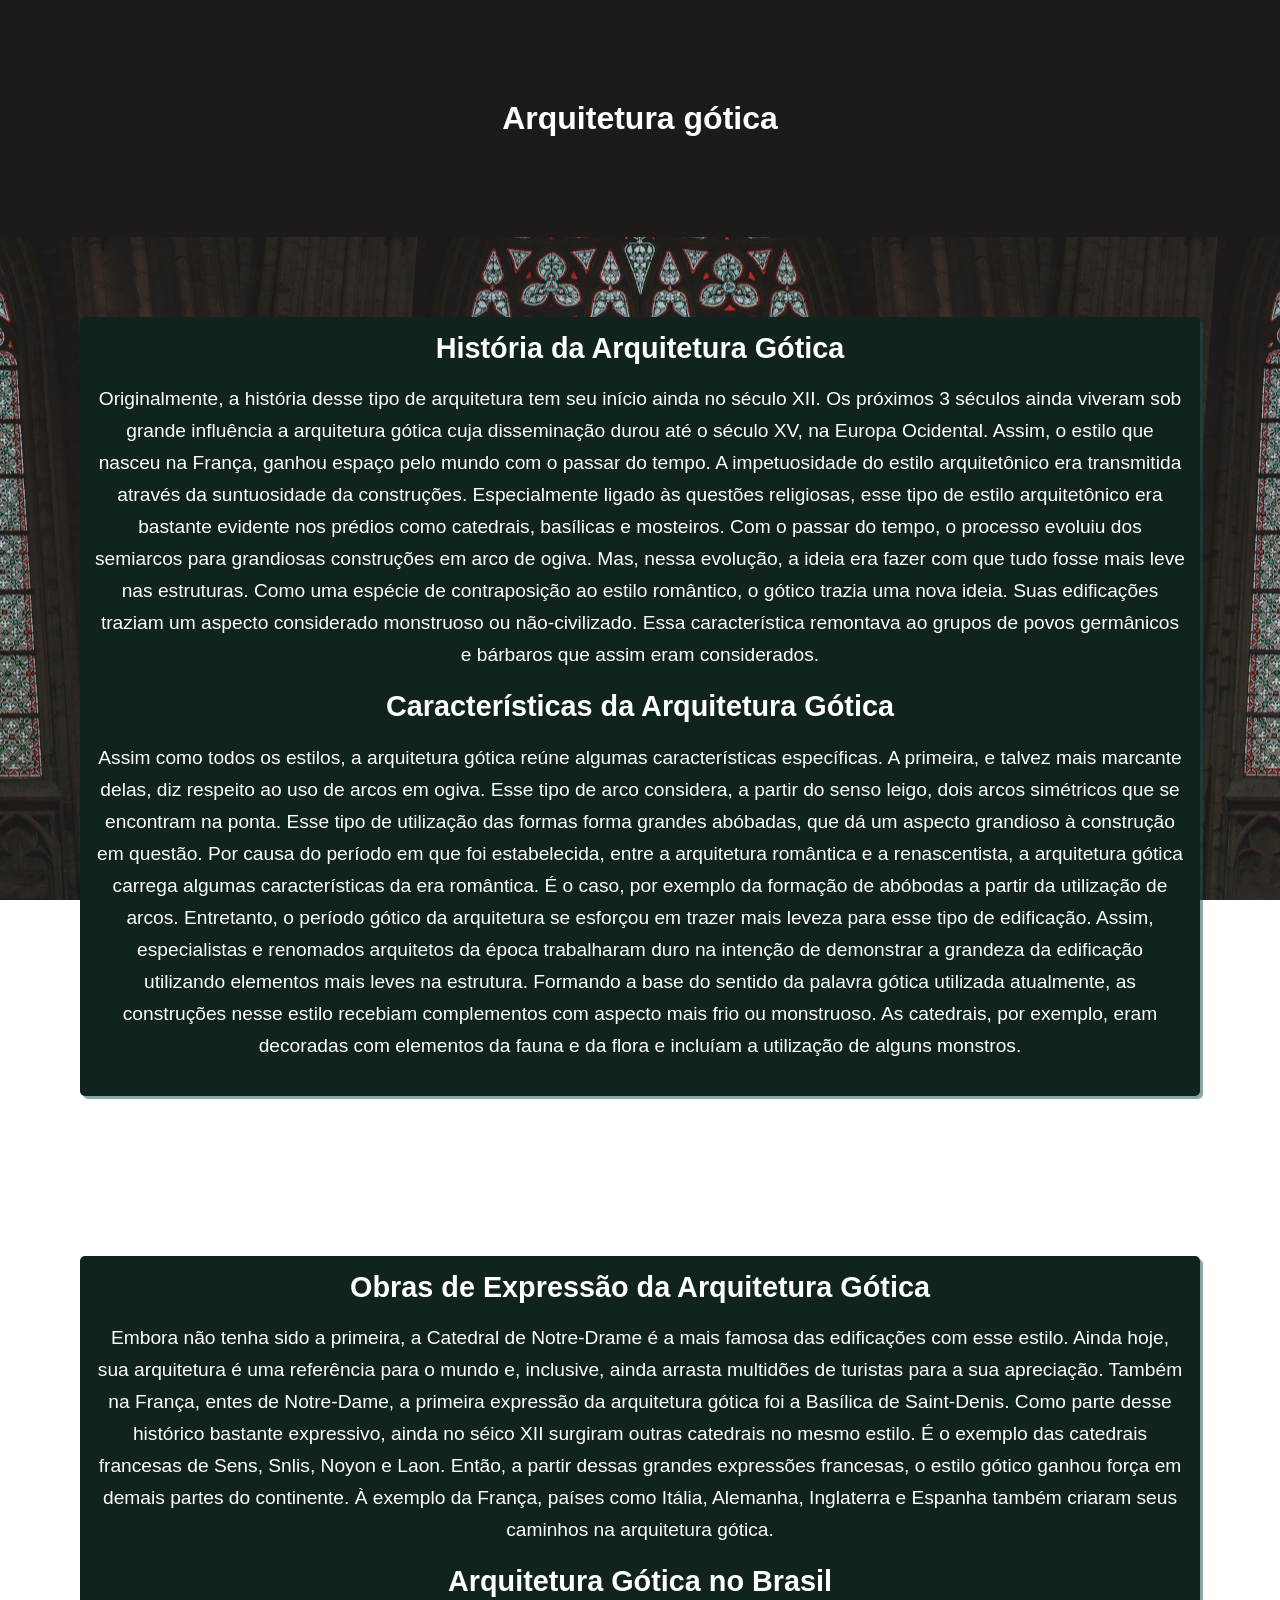
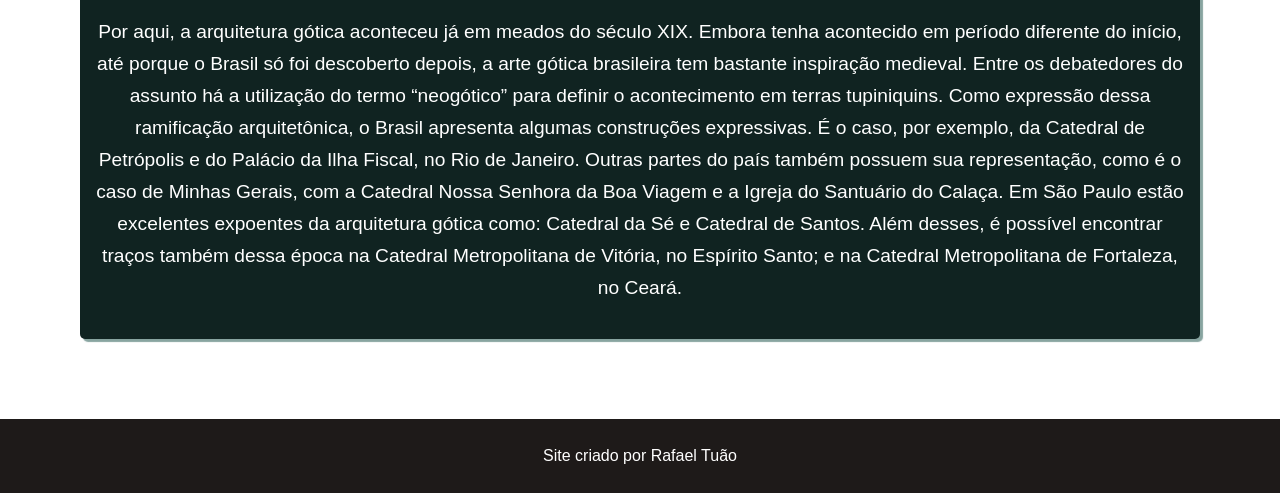
<file: index.html>
<!DOCTYPE html>
<html lang="pt-br">
<head>
    <meta charset="UTF-8">
    <meta http-equiv="X-UA-Compatible" content="IE=edge">
    <meta name="viewport" content="width=device-width, initial-scale=1.0">
    <link rel="stylesheet" href="style.css">
    <link rel="shortcut icon" href="favicon-32x32.png" type="image/x-icon">
    <title>Arquitetura gótica história</title>
</head>
<body>
    <header>
        <h1 class="title">
            Arquitetura gótica
        </h1>
    </header>
    <section class="flex">
        <div>
            <h1>
                História da Arquitetura Gótica
            </h1>
            
            <p>
                Originalmente, a história desse tipo de arquitetura tem seu início ainda no século XII. Os próximos 3 séculos ainda viveram sob grande influência a arquitetura gótica cuja disseminação durou até o século XV, na Europa Ocidental. Assim, o estilo que nasceu na França, ganhou espaço pelo mundo com o passar do tempo.
                A impetuosidade do estilo arquitetônico era transmitida através da suntuosidade da construções. Especialmente ligado às questões religiosas, esse tipo de estilo arquitetônico era bastante evidente nos prédios como catedrais, basílicas e mosteiros. Com o passar do tempo, o processo evoluiu dos semiarcos para grandiosas construções em arco de ogiva. Mas, nessa evolução, a ideia era fazer com que tudo fosse mais leve nas estruturas. Como uma espécie de contraposição ao estilo romântico, o gótico trazia uma nova ideia. Suas edificações traziam um aspecto considerado monstruoso ou não-civilizado. Essa característica remontava ao grupos de povos germânicos e bárbaros que assim eram considerados. 
            </p>
            <h1>
                Características da Arquitetura Gótica
            </h1>

            <p>
                Assim como todos os estilos, a arquitetura gótica reúne algumas características específicas. A primeira, e talvez mais marcante delas, diz respeito ao uso de arcos em ogiva. Esse tipo de arco considera, a partir do senso leigo, dois arcos simétricos que se encontram na ponta. Esse tipo de utilização das formas forma grandes abóbadas, que dá um aspecto grandioso à construção em questão. Por causa do período em que foi estabelecida, entre a arquitetura romântica e a renascentista, a arquitetura gótica carrega algumas características da era romântica. É o caso, por exemplo da formação de abóbodas a partir da utilização de arcos. 
                Entretanto, o período gótico da arquitetura se esforçou em trazer mais leveza para esse tipo de edificação. Assim, especialistas e renomados arquitetos da época trabalharam duro na intenção de demonstrar a grandeza da edificação utilizando elementos mais leves na estrutura.
                Formando a base do sentido da palavra gótica utilizada atualmente, as construções nesse estilo recebiam complementos com aspecto mais frio ou monstruoso. As catedrais, por exemplo, eram decoradas com elementos da fauna e da flora e incluíam a utilização de alguns monstros.
            </p>
        </div>
    </section>
    <section class="flex">
        <div>

            <h1>
                Obras de Expressão da Arquitetura Gótica
            </h1>
            <p>
                Embora não tenha sido a primeira, a Catedral de Notre-Drame é a mais famosa das edificações com esse estilo. Ainda hoje, sua arquitetura é uma referência para o mundo e, inclusive, ainda arrasta multidões de turistas para a sua apreciação. Também na França, entes de Notre-Dame, a primeira expressão da arquitetura gótica foi a Basílica de Saint-Denis. Como parte desse histórico bastante expressivo, ainda no séico XII surgiram outras catedrais no mesmo estilo. É o exemplo das catedrais francesas de Sens, Snlis, Noyon e Laon.
                Então, a partir dessas grandes expressões francesas, o estilo gótico ganhou força em demais partes do continente. À exemplo da França, países como Itália, Alemanha, Inglaterra e Espanha também criaram seus caminhos na arquitetura gótica.
            </p>
            <h1>
                Arquitetura Gótica no Brasil
            </h1>
            <p>
                Por aqui, a arquitetura gótica aconteceu já em meados do século XIX. Embora tenha acontecido em período diferente do início, até porque o Brasil só foi descoberto depois, a arte gótica brasileira tem bastante inspiração medieval. Entre os debatedores do assunto há a utilização do termo “neogótico” para definir o acontecimento em terras tupiniquins.
                Como expressão dessa ramificação arquitetônica, o Brasil apresenta algumas construções expressivas. É o caso, por exemplo, da Catedral de Petrópolis e do Palácio da Ilha Fiscal, no Rio de Janeiro. Outras partes do país também possuem sua representação, como é o caso de Minhas Gerais, com a Catedral Nossa Senhora da Boa Viagem e a Igreja do Santuário do Calaça. Em São Paulo estão excelentes expoentes da arquitetura gótica como: Catedral da Sé e Catedral de Santos. Além desses, é possível encontrar traços também dessa época na Catedral Metropolitana de Vitória, no Espírito Santo; e na Catedral Metropolitana de Fortaleza, no Ceará.
            </p>
        </div>
    </section>
    <footer>
        <p>Site criado por <a href="https://github.com/rafaeltuao" target="_blank" class="dec">Rafael Tuão</a></p>
    </footer>
</body>
</html>
</file>
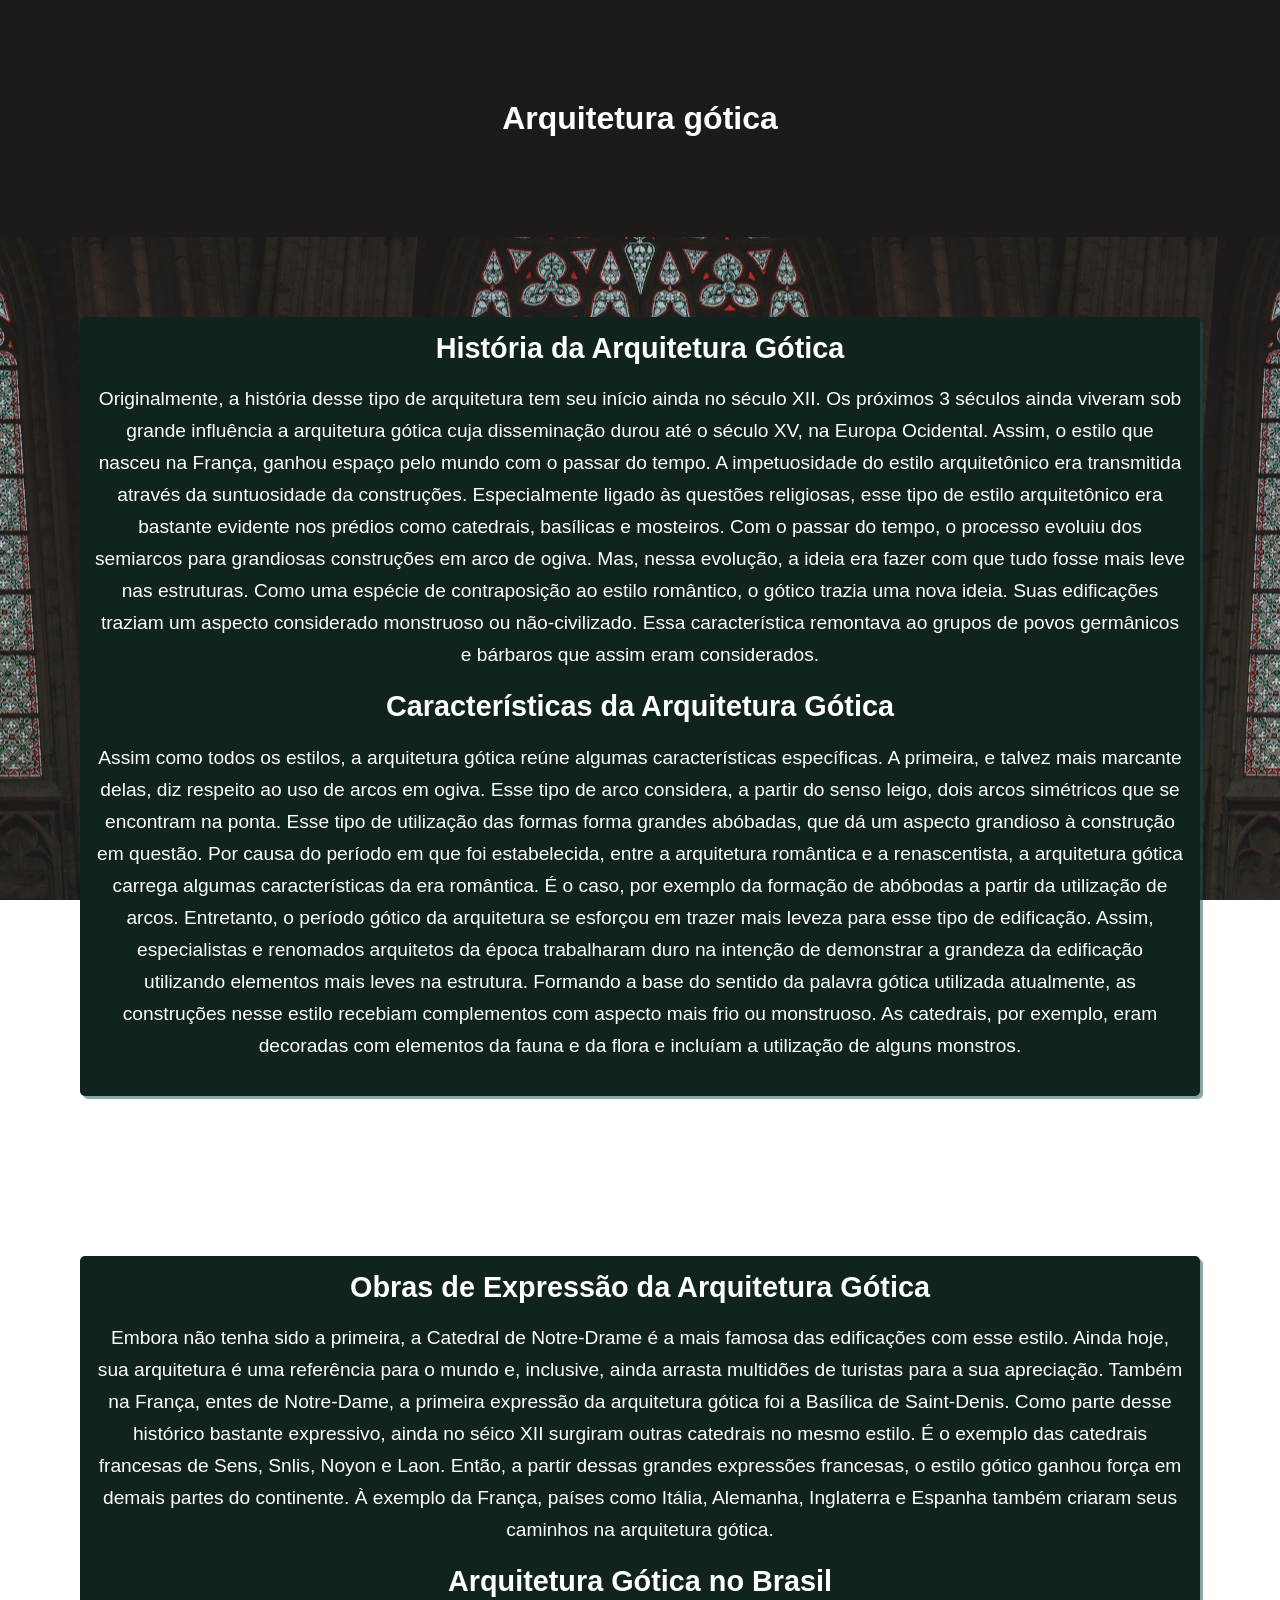
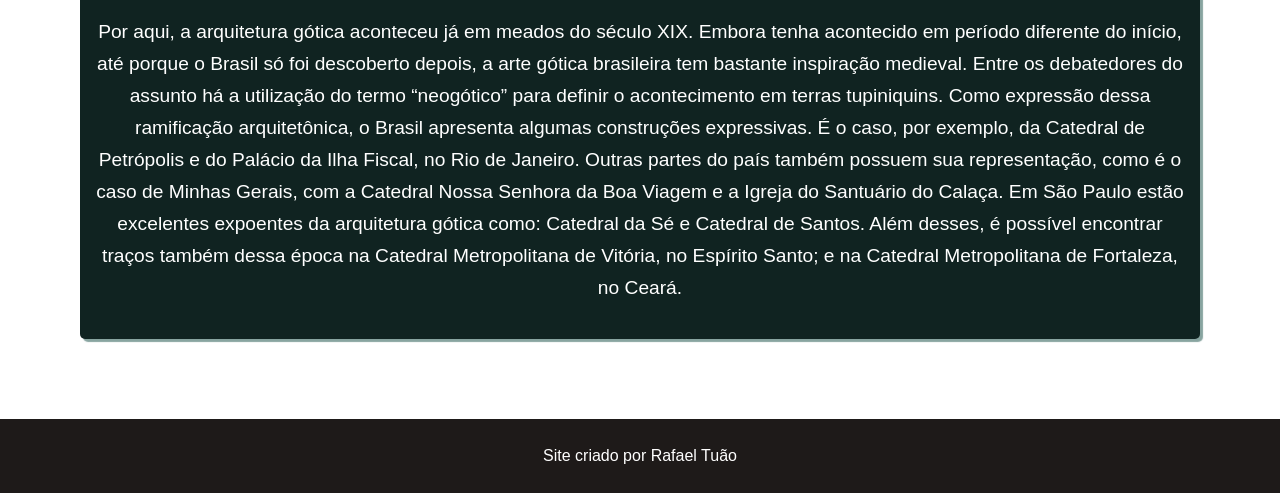
<file: page.html>
<!DOCTYPE html>
<html lang="pt-br">
<head>
    <meta charset="UTF-8">
    <meta http-equiv="X-UA-Compatible" content="IE=edge">
    <meta name="viewport" content="width=device-width, initial-scale=1.0">
    <link rel="stylesheet" href="style.css">
    <title>Arquitetura gótica história</title>
</head>
<body>
    <header>
        <h1 class="title">
            Arquitetura gótica
        </h1>
    </header>
    <section class="flex">
        <div>
            <h1>
                História da Arquitetura Gótica
            </h1>
            
            <p>
                Originalmente, a história desse tipo de arquitetura tem seu início ainda no século XII. Os próximos 3 séculos ainda viveram sob grande influência a arquitetura gótica cuja disseminação durou até o século XV, na Europa Ocidental. Assim, o estilo que nasceu na França, ganhou espaço pelo mundo com o passar do tempo.
                A impetuosidade do estilo arquitetônico era transmitida através da suntuosidade da construções. Especialmente ligado às questões religiosas, esse tipo de estilo arquitetônico era bastante evidente nos prédios como catedrais, basílicas e mosteiros. Com o passar do tempo, o processo evoluiu dos semiarcos para grandiosas construções em arco de ogiva. Mas, nessa evolução, a ideia era fazer com que tudo fosse mais leve nas estruturas. Como uma espécie de contraposição ao estilo romântico, o gótico trazia uma nova ideia. Suas edificações traziam um aspecto considerado monstruoso ou não-civilizado. Essa característica remontava ao grupos de povos germânicos e bárbaros que assim eram considerados. 
            </p>
            <h1>
                Características da Arquitetura Gótica
            </h1>

            <p>
                Assim como todos os estilos, a arquitetura gótica reúne algumas características específicas. A primeira, e talvez mais marcante delas, diz respeito ao uso de arcos em ogiva. Esse tipo de arco considera, a partir do senso leigo, dois arcos simétricos que se encontram na ponta. Esse tipo de utilização das formas forma grandes abóbadas, que dá um aspecto grandioso à construção em questão. Por causa do período em que foi estabelecida, entre a arquitetura romântica e a renascentista, a arquitetura gótica carrega algumas características da era romântica. É o caso, por exemplo da formação de abóbodas a partir da utilização de arcos. 
                Entretanto, o período gótico da arquitetura se esforçou em trazer mais leveza para esse tipo de edificação. Assim, especialistas e renomados arquitetos da época trabalharam duro na intenção de demonstrar a grandeza da edificação utilizando elementos mais leves na estrutura.
                Formando a base do sentido da palavra gótica utilizada atualmente, as construções nesse estilo recebiam complementos com aspecto mais frio ou monstruoso. As catedrais, por exemplo, eram decoradas com elementos da fauna e da flora e incluíam a utilização de alguns monstros.
            </p>
        </div>
    </section>
    <section class="flex">
        <div>

            <h1>
                Obras de Expressão da Arquitetura Gótica
            </h1>
            <p>
                Embora não tenha sido a primeira, a Catedral de Notre-Drame é a mais famosa das edificações com esse estilo. Ainda hoje, sua arquitetura é uma referência para o mundo e, inclusive, ainda arrasta multidões de turistas para a sua apreciação. Também na França, entes de Notre-Dame, a primeira expressão da arquitetura gótica foi a Basílica de Saint-Denis. Como parte desse histórico bastante expressivo, ainda no séico XII surgiram outras catedrais no mesmo estilo. É o exemplo das catedrais francesas de Sens, Snlis, Noyon e Laon.
                Então, a partir dessas grandes expressões francesas, o estilo gótico ganhou força em demais partes do continente. À exemplo da França, países como Itália, Alemanha, Inglaterra e Espanha também criaram seus caminhos na arquitetura gótica.
            </p>
            <h1>
                Arquitetura Gótica no Brasil
            </h1>
            <p>
                Por aqui, a arquitetura gótica aconteceu já em meados do século XIX. Embora tenha acontecido em período diferente do início, até porque o Brasil só foi descoberto depois, a arte gótica brasileira tem bastante inspiração medieval. Entre os debatedores do assunto há a utilização do termo “neogótico” para definir o acontecimento em terras tupiniquins.
                Como expressão dessa ramificação arquitetônica, o Brasil apresenta algumas construções expressivas. É o caso, por exemplo, da Catedral de Petrópolis e do Palácio da Ilha Fiscal, no Rio de Janeiro. Outras partes do país também possuem sua representação, como é o caso de Minhas Gerais, com a Catedral Nossa Senhora da Boa Viagem e a Igreja do Santuário do Calaça. Em São Paulo estão excelentes expoentes da arquitetura gótica como: Catedral da Sé e Catedral de Santos. Além desses, é possível encontrar traços também dessa época na Catedral Metropolitana de Vitória, no Espírito Santo; e na Catedral Metropolitana de Fortaleza, no Ceará.
            </p>
        </div>
    </section>
    <footer>
        <p>Site criado por <a href="https://github.com/rafaeltuao" target="_blank" class="dec">Rafael Tuão</a></p>
    </footer>
</body>
</html>
</file>
<file: style.css>
@charset "UTF-8";

:root {
    --cor1: #1E1A19;
    --cor2: #A78C71;
    --cor3: #102321;
}

* h1, body {
    font-family: Arial, Helvetica, sans-serif;
    padding: 0px;
    margin: 0px;
}

body {
    background-image: url(imagem_pp.jpg);
    background-position-x: center;
    background-position-y: center;
    background-attachment: fixed;
}

.title {
    background-color: var(--cor1);
    padding: 100px;
}

header > h1 {
    display: flex;
    flex-wrap: wrap;
    text-align: center;
    justify-content: center;
    color: white;
}

.flex {
    display: flex;
    flex-wrap: wrap;
    padding: 80px;
    text-align: center;
    line-height: 2em;
}

div {
    display: flex;
    flex-wrap: wrap;
    color: white;
    background-color: var(--cor3);
    width: 100%;
    padding: 15px;
    border-radius: 5px;
    justify-content: center;
    font-size: 1.2em;
    box-shadow: 3px 3px 1px 0px #174d4783;
}

footer {
    display: flex;
    flex-wrap: wrap;
    justify-content: center;
    padding: 12px;
    background: var(--cor1);
    color: white;
    text-decoration: none;
}

.dec {
    text-decoration: none;
    color: white;
}
</file>
